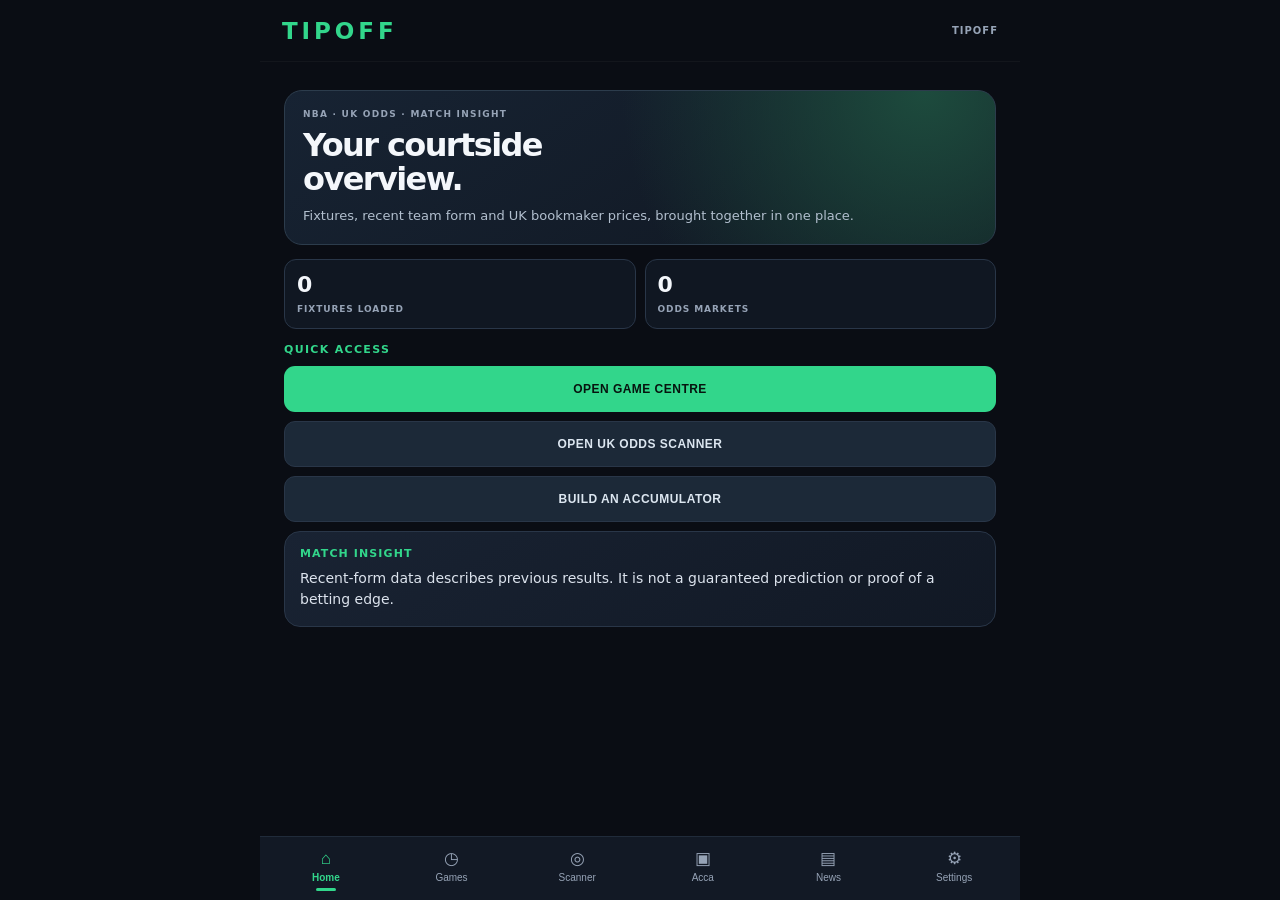
<file: index.html>
<!doctype html><html lang="en"><head><meta charset="utf-8"><meta name="viewport" content="width=device-width,initial-scale=1,maximum-scale=1,viewport-fit=cover"><meta name="theme-color" content="#0a0d14"><meta name="description" content="TipOFF NBA fixtures, matchup insight and UK bookmaker odds."><link rel="manifest" href="./manifest.webmanifest"><link rel="stylesheet" href="./style.css"><title>TipOFF</title></head><body><div id="app"><div class="boot"><b>TIPOFF</b><span>COURTSIDE, CONNECTED.</span></div></div><script src="./app.js" defer></script></body></html>
</file>
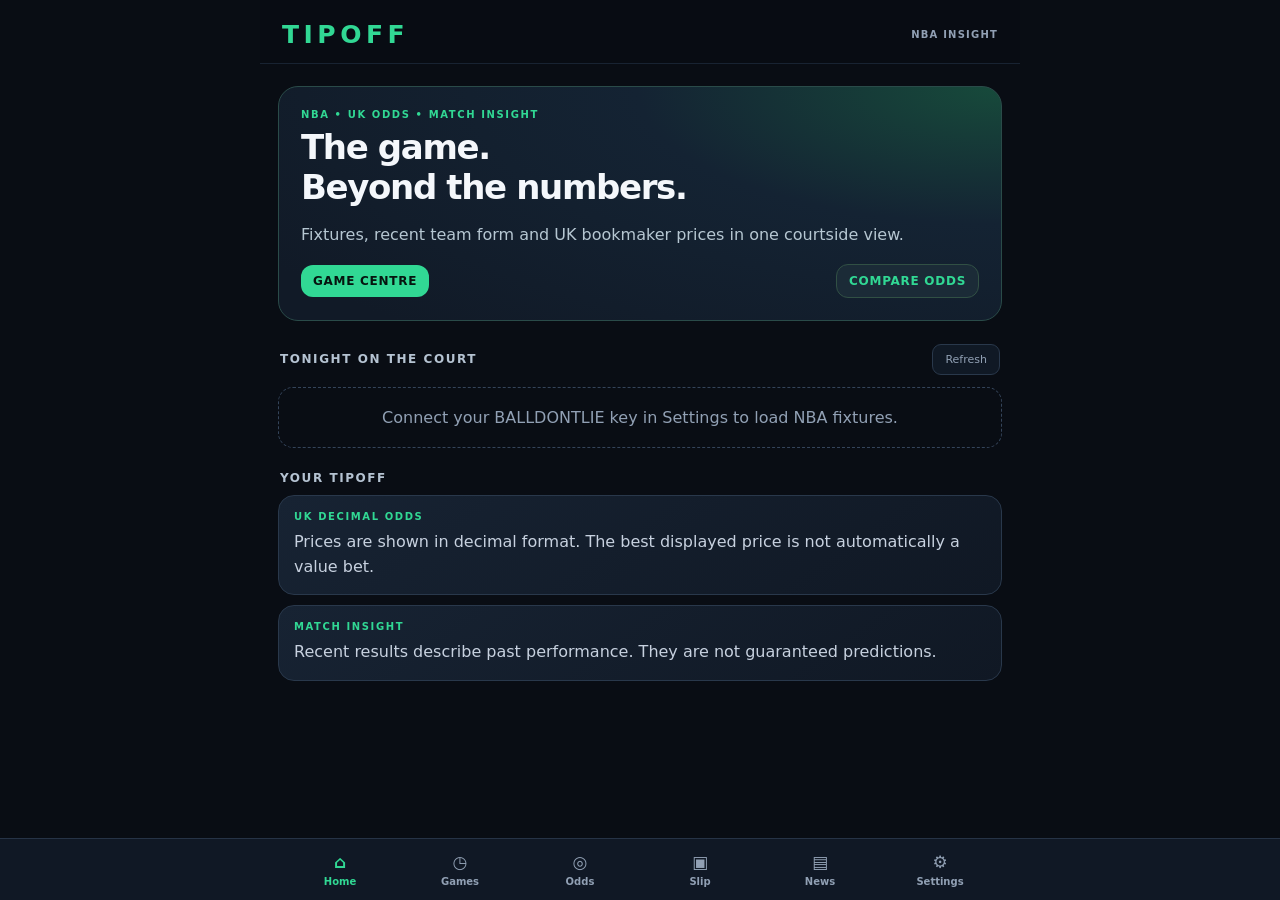
<file: web/index.html>
<!doctype html>
<html lang="en">
<head>
<meta charset="utf-8"><meta name="viewport" content="width=device-width,initial-scale=1,viewport-fit=cover">
<meta name="theme-color" content="#090d14"><meta name="description" content="TipOFF — NBA fixtures, UK odds and match insight.">
<link rel="manifest" href="/manifest.webmanifest"><title>TipOFF</title>
<style>
:root{color-scheme:dark;--bg:#090d14;--panel:#111a27;--panel2:#172333;--line:#29384b;--green:#31d894;--muted:#91a0b4;--white:#f4f7fb;--red:#ff7777}
*{box-sizing:border-box}body{margin:0;background:var(--bg);color:var(--white);font-family:Inter,system-ui,-apple-system,Segoe UI,sans-serif}button,input{font:inherit}button{cursor:pointer}.shell{max-width:760px;margin:auto;min-height:100dvh;padding-bottom:90px}.top{position:sticky;top:0;z-index:5;background:#090d14ee;backdrop-filter:blur(18px);padding:20px 22px 14px;border-bottom:1px solid #182332;display:flex;align-items:center;justify-content:space-between}.brand{font-size:25px;font-weight:900;letter-spacing:.18em;color:var(--green)}.profile{font-size:10px;color:var(--muted);font-weight:800;letter-spacing:.12em}.main{padding:22px 18px}.eyebrow{color:var(--green);font-size:10px;font-weight:900;letter-spacing:.16em;text-transform:uppercase}.heading{font-size:29px;font-weight:850;letter-spacing:-.04em;margin:7px 0}.sub{color:var(--muted);font-size:14px;line-height:1.55;margin:0 0 18px}.hero{padding:22px;border-radius:20px;background:radial-gradient(120% 140% at 100% 0%,#174a3b 0%,#142333 42%,#111a27 100%);border:1px solid #2a4b49;margin-bottom:18px}.hero .heading{font-size:34px;max-width:420px}.hero p{color:#b6c7d2;line-height:1.55}.section{display:flex;justify-content:space-between;align-items:center;margin:23px 2px 10px}.section h2{font-size:12px;letter-spacing:.13em;margin:0;color:#b5c3d2}.muted{color:var(--muted)}.card{background:linear-gradient(145deg,#172333,#101824);border:1px solid var(--line);border-radius:16px;padding:15px;margin:10px 0}.row{display:flex;align-items:center;justify-content:space-between;gap:12px}.team{font-size:15px;font-weight:800}.score{font-size:19px;font-weight:900}.meta{font-size:10px;color:var(--muted);letter-spacing:.08em;font-weight:750}.btn{border:0;border-radius:12px;padding:14px 16px;background:var(--green);color:#06140f;font-size:12px;font-weight:900;letter-spacing:.06em;width:100%;margin:6px 0}.btn.secondary{background:#1b2b37;color:var(--green);border:1px solid #315044}.btn.ghost{background:transparent;border:1px solid var(--line);color:var(--muted)}.smallbtn{width:auto;padding:9px 12px;margin:0}.input{width:100%;background:#0d1520;border:1px solid #314156;border-radius:11px;color:white;padding:14px;margin:6px 0 10px;outline:none}.input:focus{border-color:var(--green)}.tabs{position:fixed;bottom:0;left:0;right:0;z-index:8;background:#111a27f5;border-top:1px solid #263346;display:flex;justify-content:center;padding:8px max(5px,env(safe-area-inset-left)) calc(8px + env(safe-area-inset-bottom));backdrop-filter:blur(16px)}.tab{flex:1;max-width:120px;border:0;background:none;color:var(--muted);padding:5px 1px;font-size:10px;font-weight:700}.tab .ico{display:block;font-size:17px;margin-bottom:4px}.tab.active{color:var(--green)}.pill{border:1px solid var(--line);background:#101925;color:var(--muted);padding:8px 12px;border-radius:9px;font-size:11px}.pill.active{background:#153b30;color:var(--green);border-color:#2d765a}.price{font-size:23px;color:var(--green);font-weight:900}.book{font-size:12px;color:var(--muted);margin-top:3px}.divider{height:1px;background:var(--line);margin:10px 0}.story{font-weight:800;font-size:15px;line-height:1.35}.storydesc{font-size:13px;line-height:1.5;color:#aab8c8}.empty{padding:20px;text-align:center;color:var(--muted);border:1px dashed #34445a;border-radius:15px;margin:12px 0}.statgrid{display:grid;grid-template-columns:repeat(2,1fr);gap:9px}.stat{background:#0e1722;border:1px solid var(--line);padding:12px;border-radius:12px}.stat strong{font-size:21px;display:block}.stat span{font-size:9px;color:var(--muted);letter-spacing:.1em}.toast{position:fixed;bottom:100px;left:50%;transform:translateX(-50%);background:#e8f6ef;color:#102018;padding:11px 16px;border-radius:30px;font-size:12px;font-weight:700;z-index:20;display:none}.hidden{display:none!important}
</style></head>
<body><div class="shell"><header class="top"><div class="brand">TIPOFF</div><div class="profile" id="profile">NBA INSIGHT</div></header><main class="main" id="view"></main></div>
<nav class="tabs" id="tabs"><button class="tab active" data-page="Home"><span class="ico">⌂</span>Home</button><button class="tab" data-page="Games"><span class="ico">◷</span>Games</button><button class="tab" data-page="Scanner"><span class="ico">◎</span>Odds</button><button class="tab" data-page="Acca"><span class="ico">▣</span>Slip</button><button class="tab" data-page="News"><span class="ico">▤</span>News</button><button class="tab" data-page="Settings"><span class="ico">⚙</span>Settings</button></nav><div class="toast" id="toast"></div>
<script>
const $=s=>document.querySelector(s), esc=s=>String(s??"").replace(/[&<>"']/g,c=>({"&":"&amp;","<":"&lt;",">":"&gt;",'"':"&quot;","'":"&#39;"}[c]));
const state={page:"Home",games:[],events:[],news:[],legs:JSON.parse(localStorage.getItem("tipoff_legs")||"[]"),filter:"All",query:"",busy:false};
const key=k=>localStorage.getItem("tipoff_"+k)||"";
function toast(t){const e=$("#toast");e.textContent=t;e.style.display="block";setTimeout(()=>e.style.display="none",2200)}
function card(t,b){return '<article class="card"><div class="eyebrow">'+t+'</div><div style="line-height:1.55;margin-top:8px;color:#c7d1df">'+b+'</div></article>'}
function btn(t,fn,cls=""){return '<button class="btn '+cls+'" data-action="'+fn+'">'+t+'</button>'}
function fmt(d){try{return new Date(d).toLocaleString("en-GB",{weekday:"short",day:"numeric",month:"short",hour:"2-digit",minute:"2-digit"})}catch{return d||"Time TBC"}}
function pageHead(k,t,s){return '<div class="eyebrow">'+k+'</div><h1 class="heading">'+t+'</h1><p class="sub">'+s+'</p>'}
function render(){
 $("#profile").textContent=(key("profile")||"NBA INSIGHT").toUpperCase();
 $("#tabs").querySelectorAll(".tab").forEach(b=>b.classList.toggle("active",b.dataset.page===state.page));
 const v=$("#view");let h="";
 if(state.page==="Home"){
 h='<section class="hero"><div class="eyebrow">NBA • UK ODDS • MATCH INSIGHT</div><h1 class="heading">The game.<br>Beyond the numbers.</h1><p>Fixtures, recent team form and UK bookmaker prices in one courtside view.</p><div class="row"><button class="btn smallbtn" data-page="Games">GAME CENTRE</button><button class="btn secondary smallbtn" data-page="Scanner">COMPARE ODDS</button></div></section>';
 h+='<div class="section"><h2>TONIGHT ON THE COURT</h2><button class="pill" data-action="games">Refresh</button></div>';
 h+=state.games.length?state.games.slice(0,3).map(gameCard).join(""):'<div class="empty">Connect your BALLDONTLIE key in Settings to load NBA fixtures.</div>';
 h+='<div class="section"><h2>YOUR TIPOFF</h2></div>'+card("UK DECIMAL ODDS","Prices are shown in decimal format. The best displayed price is not automatically a value bet.")+card("MATCH INSIGHT","Recent results describe past performance. They are not guaranteed predictions.");
 }
 if(state.page==="Games"){
 h=pageHead("NBA / FIXTURES","Game centre","Live scores, upcoming fixtures and recent-form matchups.");
 h+='<div class="row"><input class="input" id="search" placeholder="Search team name" value="'+esc(state.query)+'"><button class="btn smallbtn" data-action="search">SEARCH</button></div><div class="row" style="flex-wrap:wrap;margin:7px 0 12px">'+["All","Upcoming","Live","Final"].map(x=>'<button class="pill '+(state.filter===x?"active":"")+'" data-filter="'+x+'">'+x+'</button>').join("")+'</div>';
 h+=state.games.length?state.games.filter(g=>{let a=(g.visitor_team?.full_name||"").toLowerCase(),b=(g.home_team?.full_name||"").toLowerCase(),q=state.query.toLowerCase(),st=status(g);return (!q||a.includes(q)||b.includes(q))&&(state.filter==="All"||(state.filter==="Final"&&st==="FINAL")||(state.filter==="Live"&&st.startsWith("LIVE"))||(state.filter==="Upcoming"&&st!=="FINAL"&&!st.startsWith("LIVE")))}).map(gameCard).join(""):'<div class="empty">No fixtures loaded. Add your BALLDONTLIE API key in Settings, then refresh.</div>';
 h+=btn("REFRESH NBA FIXTURES","games");
 }
 if(state.page==="Scanner"){
 h=pageHead("UK MARKETS / MONEYLINE","Odds scanner","Compare the best available decimal price from supported UK bookmakers.");
 h+=btn("REFRESH UK ODDS","odds");
 h+=state.events.length?state.events.map(oddsCard).join(""):'<div class="empty">No prices loaded. Connect an Odds API key with UK region access in Settings.</div>';
 h+=card("PRICE GUIDE","Best price means the highest price returned by the feed. Implied probability is a raw odds conversion, not a true forecast.");
 }
 if(state.page==="Acca"){
 const total=state.legs.reduce((a,x)=>a*Number(x.odds),1);
 h=pageHead("YOUR BET SLIP","Accumulator","Build a slip with decimal odds and estimate the potential return.");
 h+='<article class="hero"><div class="eyebrow">SLIP / '+state.legs.length+' SELECTIONS</div><div class="heading">'+(state.legs.length?total.toFixed(2):"—")+'</div><div class="meta">COMBINED DECIMAL ODDS</div></article>';
 h+=state.legs.length?state.legs.map((x,i)=>'<article class="card"><div class="row"><div><div class="team">'+esc(x.name)+'</div><div class="meta">SELECTION '+(i+1)+'</div></div><div class="price">'+Number(x.odds).toFixed(2)+'</div></div><button class="pill" data-remove="'+i+'">REMOVE</button></article>').join(""):'<div class="empty">Your slip is empty. Add a selection from the Odds scanner or enter one below.</div>';
 h+='<div class="section"><h2>ADD SELECTION</h2></div><input class="input" id="legname" placeholder="Selection name"><input class="input" id="legodds" type="number" step=".01" min="1.01" placeholder="Decimal odds (e.g. 1.80">'+btn("ADD TO SLIP","addleg");
 if(state.legs.length)h+='<div class="section"><h2>POTENTIAL RETURN</h2></div><input class="input" id="stake" type="number" min=".01" step=".01" value="10" placeholder="Stake in £"><div id="return" class="card">Enter a stake to estimate returns.</div>'+btn("CALCULATE RETURN","return");
 }
 if(state.page==="News"){
 h=pageHead("AROUND THE LEAGUE","NBA news","Latest headlines and stories from ESPN.");
 h+=btn("REFRESH HEADLINES","news");
 h+=state.news.length?state.news.map(n=>'<article class="card"><div class="eyebrow">ESPN / NBA</div><div class="story">'+esc(n.title)+'</div><p class="storydesc">'+esc(n.description||"")+'</p><a href="'+esc(n.link)+'" target="_blank" rel="noopener" style="color:var(--green);font-size:11px;font-weight:900;text-decoration:none">READ STORY ↗</a></article>').join(""):'<div class="empty">Refresh to load the latest headlines.</div>';
 }
 if(state.page==="Settings"){
 h=pageHead("PREFERENCES","Settings","Your API connections and local profile stay on this device.");
 h+='<label class="meta">PROFILE NAME</label><input class="input" id="profileName" value="'+esc(key("profile"))+'" placeholder="Your name"><label class="meta">BALLDONTLIE API KEY</label><input class="input" id="bdl" type="password" value="'+esc(key("bdl"))+'" placeholder="Paste API key"><label class="meta">THE ODDS API KEY</label><input class="input" id="oddskey" type="password" value="'+esc(key("odds"))+'" placeholder="Paste API key">'+btn("SAVE SETTINGS","save")+card("PRIVACY NOTE","Keys are stored in this browser's local storage. They are not sent to TipOFF servers. Avoid sharing this device profile.")+card("18+ ONLY","Gambling involves risk. Never stake money you cannot afford to lose.");
 }
 v.innerHTML=h;
}
function status(g){let s=g.status||"Scheduled";if(/^final/i.test(s))return"FINAL";if(s.includes(":")&&/[0-9]/.test(s))return"LIVE • "+s;return"UPCOMING"}
function gameCard(g){let a=g.visitor_team?.full_name||g.away_team||"Away",b=g.home_team?.full_name||g.home_team||"Home",st=status(g),sc=st==="FINAL"||st.startsWith("LIVE");return '<article class="card"><div class="row"><span class="meta">'+fmt(g.date||g.commence_time)+'</span><span class="eyebrow">'+st+'</span></div><div class="divider"></div><div class="row"><span class="team">'+esc(a)+'</span><strong class="score">'+(sc?esc(g.visitor_team_score):"AWAY")+'</strong></div><div class="row"><span class="team">'+esc(b)+'</span><strong class="score">'+(sc?esc(g.home_team_score):"HOME")+'</strong></div></article>'}
function oddsCard(e){let map={};(e.bookmakers||[]).forEach(b=>(b.markets||[]).filter(m=>m.key==="h2h").forEach(m=>(m.outcomes||[]).forEach(o=>{if(!map[o.name]||o.price>map[o.name].price)map[o.name]={price:o.price,book:b.title}})));return '<article class="card"><div class="team">'+esc(e.away_team)+' @ '+esc(e.home_team)+'</div><div class="meta" style="margin:5px 0 10px">TIP-OFF / '+fmt(e.commence_time)+'</div>'+Object.entries(map).map(([n,x])=>'<div class="row"><div><div class="team">'+esc(n)+'</div><div class="book">'+esc(x.book)+'</div></div><div class="price">'+Number(x.price).toFixed(2)+'</div></div><button class="btn secondary" data-add="'+esc(n)+'" data-price="'+x.price+'" data-event="'+esc(e.away_team+' @ '+e.home_team)+'">ADD TO SLIP</button><div class="divider"></div>').join("")+'</article>'}
async function api(url,headers={}){let r=await fetch(url,{headers});let t=await r.text();if(!r.ok)throw Error("HTTP "+r.status+" — "+t.slice(0,160));return JSON.parse(t)}
async function games(){if(!key("bdl")){state.page="Settings";render();toast("Add your BALLDONTLIE key first");return}try{toast("Loading fixtures…");let d=await api("https://api.balldontlie.io/v1/games?per_page=25",{Authorization:key("bdl")});state.games=d.data||[];render()}catch(e){toast("Games: "+e.message)}}
async function odds(){if(!key("odds")){state.page="Settings";render();toast("Add your Odds API key first");return}try{toast("Loading UK odds…");let d=await api("https://api.the-odds-api.com/v4/sports/basketball_nba/odds/?regions=uk&markets=h2h&oddsFormat=decimal&apiKey="+encodeURIComponent(key("odds")));state.events=d.filter(x=>new Date(x.commence_time)>new Date()).sort((a,b)=>new Date(a.commence_time)-new Date(b.commence_time));render()}catch(e){toast("Odds: "+e.message)}}
async function news(){try{toast("Loading NBA headlines…");let d=await api("https://site.api.espn.com/apis/site/v2/sports/basketball/nba/news");state.news=(d.articles||[]).slice(0,20).map(x=>({title:x.headline,description:x.description,link:x.links?.web?.href||"#"}));render()}catch(e){toast("News could not load: "+e.message)}}
function act(a){if(a==="games")games();if(a==="odds")odds();if(a==="news")news();if(a==="search"){state.query=$("#search").value;render()}if(a==="save"){localStorage.setItem("tipoff_profile",$("#profileName").value.trim());localStorage.setItem("tipoff_bdl",$("#bdl").value.trim());localStorage.setItem("tipoff_odds",$("#oddskey").value.trim());toast("Settings saved on this device");render()}if(a==="addleg"){let name=$("#legname").value.trim(),o=Number($("#legodds").value);if(!name||!Number.isFinite(o)||o<=1){toast("Enter a selection and odds above 1.00");return}state.legs.push({name,odds:o});saveLegs();render()}if(a==="return"){let stake=Number($("#stake").value),total=state.legs.reduce((v,x)=>v*Number(x.odds),1);if(stake<=0||!Number.isFinite(stake)){toast("Enter a valid stake");return}$("#return").innerHTML='<div class="statgrid"><div class="stat"><span>TOTAL RETURN</span><strong>£'+(stake*total).toFixed(2)+'</strong></div><div class="stat"><span>POTENTIAL PROFIT</span><strong>£'+(stake*(total-1)).toFixed(2)+'</strong></div></div><p class="storydesc">Illustrative only. Odds can change and returns are not guaranteed.</p>'}}
function saveLegs(){localStorage.setItem("tipoff_legs",JSON.stringify(state.legs))}
document.addEventListener("click",e=>{let p=e.target.closest("[data-page]");if(p){state.page=p.dataset.page;render();return}let b=e.target.closest("[data-action]");if(b){act(b.dataset.action);return}let f=e.target.closest("[data-filter]");if(f){state.filter=f.dataset.filter;render();return}let rm=e.target.closest("[data-remove]");if(rm){state.legs.splice(Number(rm.dataset.remove),1);saveLegs();render();return}let add=e.target.closest("[data-add]");if(add){state.legs.push({name:add.dataset.event+" — "+add.dataset.add,odds:Number(add.dataset.price)});saveLegs();toast("Added to slip");return}});
$("#tabs").addEventListener("click",e=>{let b=e.target.closest("[data-page]");if(b){state.page=b.dataset.page;render();if(state.page==="Games"&&!state.games.length)games();if(state.page==="Scanner"&&!state.events.length)odds();if(state.page==="News"&&!state.news.length)news()}});
render();if("serviceWorker"in navigator)navigator.serviceWorker.register("/sw.js").catch(()=>{});
</script></body></html>
</file>
<file: style.css>
:root{color-scheme:dark;--bg:#0a0d14;--panel:#131a26;--line:#293648;--green:#32d68b;--muted:#96a3b6;--white:#f4f7fb}*{box-sizing:border-box}body{margin:0;background:var(--bg);color:var(--white);font-family:Inter,system-ui,-apple-system,"Segoe UI",sans-serif;-webkit-font-smoothing:antialiased}.boot{height:100dvh;display:flex;flex-direction:column;align-items:center;justify-content:center;gap:12px}.boot b{font-size:34px;letter-spacing:.2em;color:var(--green)}.boot span,.eyebrow,.micro{font-size:10px;letter-spacing:.14em;font-weight:800;color:var(--muted)}.shell{min-height:100dvh;display:flex;flex-direction:column;max-width:760px;margin:auto;padding:env(safe-area-inset-top) 0 env(safe-area-inset-bottom)}header{height:62px;display:flex;align-items:center;padding:0 22px;border-bottom:1px solid #ffffff09;flex-shrink:0}header .brand{font-size:23px;font-weight:900;letter-spacing:.17em;color:var(--green)}header .profile{margin-left:auto;color:var(--muted);font-size:10px;font-weight:800;letter-spacing:.1em}.content{flex:1;overflow:auto;padding:22px 18px 28px}.eyebrow{color:var(--green);margin:2px 0 8px}.page-title{font-size:29px;line-height:1.08;font-weight:850;letter-spacing:-.04em;margin:0 0 9px}.sub{font-size:14px;line-height:1.5;color:var(--muted);margin:0 0 18px}.section-row{display:flex;align-items:center;justify-content:space-between;gap:12px;margin:14px 0 10px}.section-title{font-size:11px;letter-spacing:.12em;color:var(--green);font-weight:850}.card{background:linear-gradient(145deg,#192333,#111824);border:1px solid var(--line);border-radius:16px;padding:15px;margin:0 0 11px}.card.flat{background:var(--panel)}.card h3{font-size:11px;letter-spacing:.1em;color:var(--green);margin:0 0 8px}.card p{font-size:14px;line-height:1.55;color:#dce3ed;margin:0}.btn{border:0;border-radius:11px;min-height:46px;padding:0 15px;background:var(--green);color:#07140f;font-size:12px;font-weight:900;letter-spacing:.04em;width:100%;cursor:pointer;margin:0 0 9px}.btn.secondary{background:#1c2938;color:#dce6f0;border:1px solid var(--line)}.btn.small{width:auto;min-height:34px;padding:0 12px;margin:0}.input{width:100%;height:48px;background:#101722;border:1px solid #344256;border-radius:10px;color:white;padding:0 13px;font-size:15px;outline:none;margin:0 0 9px}.input:focus{border-color:var(--green)}.grid2{display:grid;grid-template-columns:1fr 1fr;gap:9px}.stat{background:#101722;border:1px solid var(--line);border-radius:12px;padding:12px}.stat strong{display:block;font-size:22px}.stat span{font-size:9px;color:var(--muted);letter-spacing:.1em;font-weight:800}.tabs{display:grid;grid-template-columns:repeat(6,1fr);background:#121925;border-top:1px solid #202b3a;padding:7px 3px calc(6px + env(safe-area-inset-bottom));flex-shrink:0}.tab{border:0;background:none;color:var(--muted);font-size:10px;padding:5px 0 3px;display:flex;flex-direction:column;align-items:center;gap:3px}.tab .ico{font-size:17px;line-height:20px}.tab.active{color:var(--green);font-weight:850}.tab.active:after{content:"";height:3px;width:20px;background:var(--green);border-radius:2px;margin-top:2px}.fixture-top,.price-row,.leg-head{display:flex;align-items:center;justify-content:space-between;gap:10px}.fixture-team{display:flex;align-items:center;justify-content:space-between;font-size:15px;font-weight:800;padding:7px 0}.score{font-size:20px;font-weight:900}.status{font-size:9px;font-weight:900;color:var(--green);letter-spacing:.1em}.divider{height:1px;background:var(--line);margin:7px 0}.price{font-size:23px;font-weight:900;color:var(--green)}.book{font-size:11px;color:var(--muted);margin-top:3px}.chip-row{display:flex;gap:6px;margin:10px 0;overflow:auto}.chip{border:1px solid var(--line);border-radius:9px;padding:9px 12px;color:var(--muted);font-size:11px;background:#121925;white-space:nowrap}.chip.active{background:var(--green);color:#07140f;border-color:var(--green);font-weight:900}.news-title{font-size:16px;line-height:1.3;font-weight:850;margin:5px 0 7px}.news-desc{font-size:13px;line-height:1.5;color:var(--muted)}.link{display:inline-block;color:var(--green);font-size:10px;font-weight:900;letter-spacing:.1em;margin-top:10px}.micro{font-size:9px}.hero{padding:18px;border-radius:18px;background:radial-gradient(circle at 90% 0,#1d4b3d 0,transparent 46%),linear-gradient(145deg,#172333,#101721);border:1px solid #2c3c4c;margin-bottom:14px}.hero .big{font-size:32px;line-height:1.05;font-weight:900;letter-spacing:-.05em;margin:10px 0}.hero p{font-size:13px;color:#b2bfce;line-height:1.5;margin:0}.loader{padding:18px;text-align:center;color:var(--muted);font-size:13px}.remove{color:#ff777e;font-size:10px;font-weight:900;background:none;border:0;padding:10px}.toast{position:fixed;bottom:90px;left:50%;transform:translateX(-50%);background:#263241;border:1px solid #415067;color:white;padding:12px 16px;border-radius:30px;font-size:12px;z-index:9;max-width:90%}@media(min-width:650px){.content{padding:28px 24px}.page-title{font-size:34px}}
</file>
